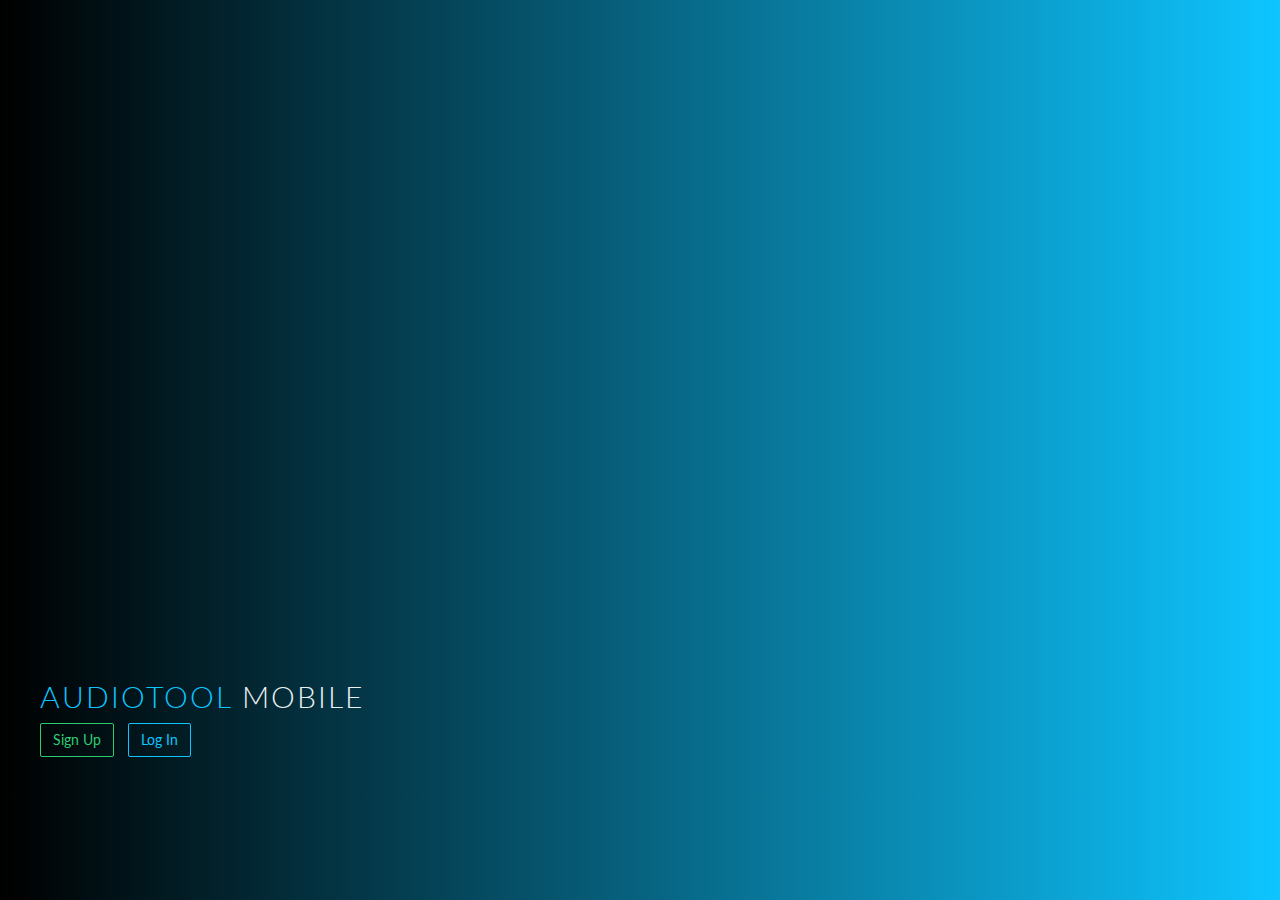
<file: index.html>
<!DOCTYPE html>
<html lang="en">
  <head>
    <meta charset="utf-8">
    <meta http-equiv="X-UA-Compatible" content="IE=edge">
    <meta name="viewport" content="width=device-width, initial-scale=1">
    <title>AT Mobile - Landing</title>

    <!-- Bootstrap -->
    <link href="https://maxcdn.bootstrapcdn.com/font-awesome/4.4.0/css/font-awesome.min.css" rel="stylesheet" integrity="sha256-k2/8zcNbxVIh5mnQ52A0r3a6jAgMGxFJFE2707UxGCk= sha512-ZV9KawG2Legkwp3nAlxLIVFudTauWuBpC10uEafMHYL0Sarrz5A7G79kXh5+5+woxQ5HM559XX2UZjMJ36Wplg==" crossorigin="anonymous">
    <link rel="stylesheet" type="text/css" href="styles/bootstrap.min.css">
    <link href="styles/app.css" rel="stylesheet">
    

    <!-- HTML5 shim and Respond.js for IE8 support of HTML5 elements and media queries -->
    <!-- WARNING: Respond.js doesn't work if you view the page via file:// -->
    <!--[if lt IE 9]>
      <script src="https://oss.maxcdn.com/html5shiv/3.7.2/html5shiv.min.js"></script>
      <script src="https://oss.maxcdn.com/respond/1.4.2/respond.min.js"></script>
    <![endif]-->
  </head>
  <body class="index">

    <div class="row-fluid banner">
      <h2><span class="audiotool">AUDIOTOOL</span> MOBILE</h2>
      <a href="#" class="btn btn-success btn-signup">Sign Up</a>
      <a href="#" class="btn btn-info btn-login" data-toggle="modal" data-target="#myModal">Log In</a>
    </div>

    <!-- Modal -->
    <div class="modal fade" id="myModal" tabindex="-1" role="dialog" aria-labelledby="myModalLabel">
      <div class="modal-dialog" role="document">
        <div class="modal-content">
          <div class="modal-header">
            <button type="button" class="close" data-dismiss="modal" aria-label="Close"><i class="fa fa-close"></i></button>
            <h4 class="modal-title" id="myModalLabel">Log In</h4>
          </div>
          <div class="modal-body">
            <form>
              <div class="form-group">
                <label for="exampleInputEmail1">Username</label>
                <input type="text" class="form-control" id="exampleInputEmail1" placeholder="Username">
              </div>
              <div class="form-group">
                <label for="exampleInputPassword1">Password</label>
                <input type="password" class="form-control" id="exampleInputPassword1" placeholder="Password">
              </div>
              <a href="home.html" class="btn btn-info btn-login btn-modal">Log In</a>
            </form>
          </div>
        </div>
      </div>
    </div>

    <script src="js/jquery-2.1.4.min.js"></script>
    <script src="js/bootstrap.min.js"></script>
  </body>
</html>
</file>
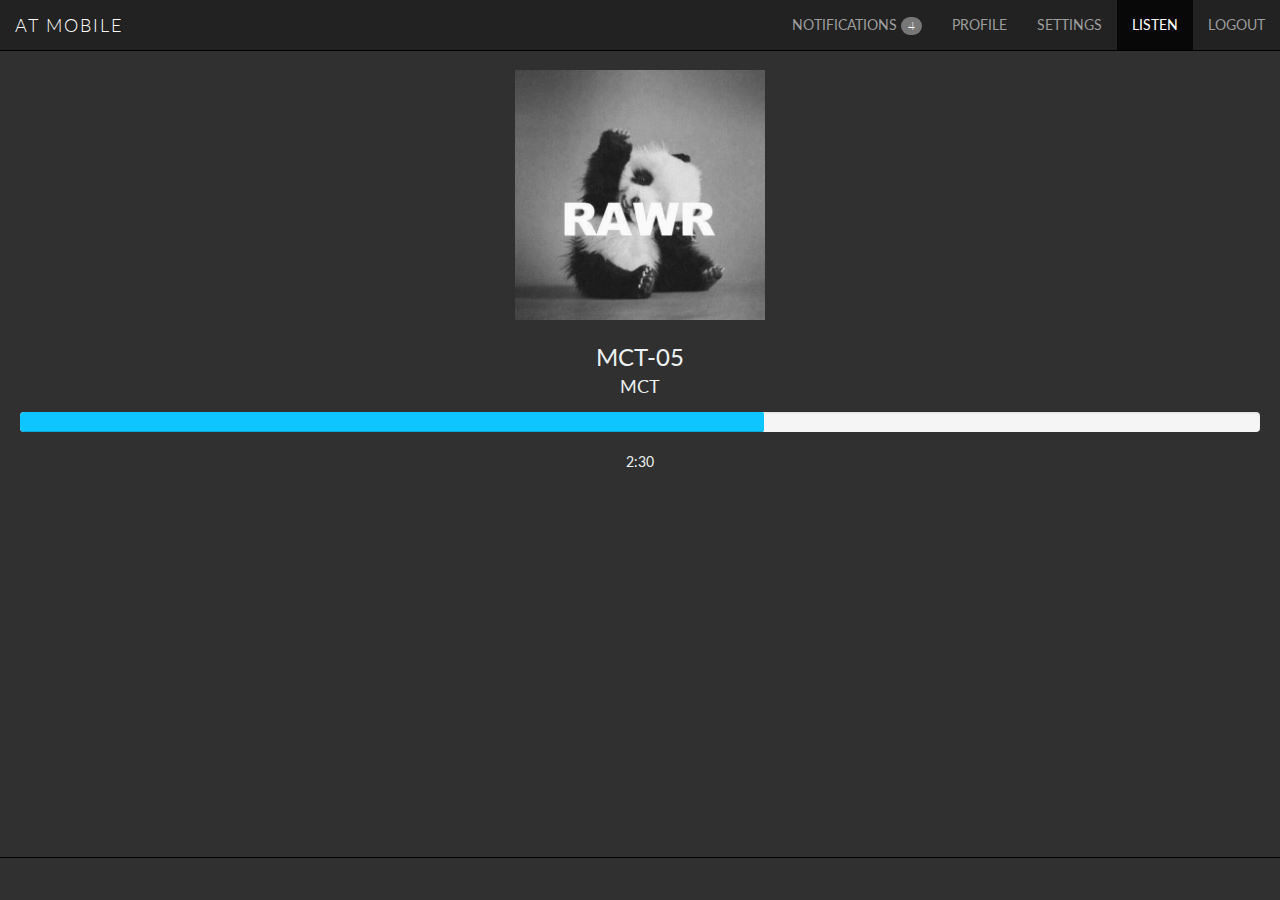
<file: player.html>
<!DOCTYPE html>
<html lang="en">
  <head>
    <meta charset="utf-8">
    <meta http-equiv="X-UA-Compatible" content="IE=edge">
    <meta name="viewport" content="width=device-width, initial-scale=1">
    <title>AT Mobile - Albums</title>

    <!-- Bootstrap -->
    <link href="https://maxcdn.bootstrapcdn.com/font-awesome/4.4.0/css/font-awesome.min.css" rel="stylesheet" integrity="sha256-k2/8zcNbxVIh5mnQ52A0r3a6jAgMGxFJFE2707UxGCk= sha512-ZV9KawG2Legkwp3nAlxLIVFudTauWuBpC10uEafMHYL0Sarrz5A7G79kXh5+5+woxQ5HM559XX2UZjMJ36Wplg==" crossorigin="anonymous">
    <link rel="stylesheet" type="text/css" href="styles/bootstrap.min.css">
    <link href="styles/app.css" rel="stylesheet">
    

    <!-- HTML5 shim and Respond.js for IE8 support of HTML5 elements and media queries -->
    <!-- WARNING: Respond.js doesn't work if you view the page via file:// -->
    <!--[if lt IE 9]>
      <script src="https://oss.maxcdn.com/html5shiv/3.7.2/html5shiv.min.js"></script>
      <script src="https://oss.maxcdn.com/respond/1.4.2/respond.min.js"></script>
    <![endif]-->
  </head>
  <body class="home">

    <nav class="navbar navbar-default navbar-inverse navbar-fixed-top navbar-home">
      <div class="container-fluid">
        <!-- Brand and toggle get grouped for better mobile display -->
        <div class="navbar-header">
          <button type="button" class="navbar-toggle collapsed" data-toggle="collapse" data-target="#bs-example-navbar-collapse-1" aria-expanded="false">
            <span class="sr-only">Toggle navigation</span>
            <i class="fa fa-home "></i>
          </button>
          <a class="navbar-brand" href="home.html">AT MOBILE</a>
        </div>

        <!-- Collect the nav links, forms, and other content for toggling -->
        <div class="collapse navbar-collapse" id="bs-example-navbar-collapse-1">
          <ul class="nav navbar-nav navbar-right">
            <li><a href="#">NOTIFICATIONS<span class="badge">4</span></a></li>
            <li><a href="#">PROFILE</a></li>
            <li><a href="#">SETTINGS</a></li>
            <li class="active"><a href="#">LISTEN</a></li>
            <li><a href="index.html">LOGOUT</a></li>
          </ul>
        </div><!-- /.navbar-collapse -->
      </div><!-- /.container-fluid -->
    </nav>    

    <div class="row-fluid player">
      <div class="album-art">
        <img class="a-art" src="img/avatar.jpg" alt="AT-RADIO">
      </div>
      <div class="album-text">
        <div class="song-name">MCT-05</div>
        <div class="song-artist">MCT</div>
        <div class="song-duration">
          <div class="progress">
            <div class="progress-bar" role="progressbar" aria-valuenow="60" aria-valuemin="0" aria-valuemax="100" style="width: 60%;"></div>
          </div>
          2:30
        </div>
      </div>
      <div class="btn-group btn-group-justified player-controls" role="group">
        <button type="button" class="btn btn-secondary like">
          <i class="fa fa-thumbs-up"></i>
        </button>
        <button type="button" class="btn btn-secondary previous">
          <i class="fa fa-chevron-left"></i>
        </button>
        <button type="button" class="btn btn-secondary play">
          <i class="fa fa-play"></i>
        </button>
        <button type="button" class="btn btn-secondary skip">
          <i class="fa fa-chevron-right"></i>
        </button>
        <button type="button" class="btn btn-secondary plus" data-toggle="modal" data-target="#addToAlbum">
          <i class="fa fa-plus"></i>
        </button>
      </div>
    </div>
    
    <!-- Modal -->
    <div class="modal fade" id="addToAlbum" tabindex="-1" role="dialog" aria-labelledby="addToAlbum">
      <div class="modal-dialog" role="document">
        <div class="modal-content">
          <div class="modal-header">
            <button type="button" class="close" data-dismiss="modal" aria-label="Close"><span aria-hidden="true">&times;</span></button>
            <h4 class="modal-title" id="myModalLabel">Add to Album</h4>
          </div>
          <div class="modal-body">
            <ul class="media-list">
              <li class="media">
                <div class="media-left media-middle">
                  <a href="#">
                    <img class="media-object" src="img/cover.jpg" alt="tmp">
                  </a>
                </div>
                <div class="media-body">
                  12 Tracks - 13 Likes - 1 Comment
                  <button class="btn btn-info">Add to That New New</button>
                </div>
              </li>
              <li class="media">
                <div class="media-left media-middle">
                  <a href="#">
                    <img class="media-object" src="img/cover.jpg" alt="tmp">
                  </a>
                </div>
                <div class="media-body">
                  12 Tracks - 13 Likes - 1 Comment
                  <button class="btn btn-info">Add to That New New</button>
                </div>
              </li>
              <li class="media">
                <div class="media-left media-middle">
                  <a href="#">
                    <img class="media-object" src="img/cover.jpg" alt="tmp">
                  </a>
                </div>
                <div class="media-body">
                  12 Tracks - 13 Likes - 1 Comment
                  <button class="btn btn-info">Add to That New New</button>
                </div>
              </li>
              <li class="media">
                <div class="media-left media-middle">
                  <a href="#">
                    <img class="media-object" src="img/cover.jpg" alt="tmp">
                  </a>
                </div>
                <div class="media-body">
                  12 Tracks - 13 Likes - 1 Comment
                  <button class="btn btn-info">Add to That New New</button>
                </div>
              </li>
            </ul>
            
          </div>
          <div class="modal-footer">
            <button type="button" class="btn btn-default" data-dismiss="modal">Close</button>
            <button type="button" class="btn btn-primary">Save changes</button>
          </div>
        </div>
      </div>
    </div>

    <script src="js/jquery-2.1.4.min.js"></script>
    <script src="js/bootstrap.min.js"></script>
  </body>
</html>
</file>
<file: styles/app.css>
/* App.less Style Sheets */
/* Less Variables */
/* Main Tags */
@import url(https://fonts.googleapis.com/css?family=Lato:400,300,700|Open+Sans:400,300,700);
body {
  font-family: "Lato", "Helvetica Neue", Helvetica, "Open Sans", Sans;
  font-weight: normal;
}
.index {
  background: -webkit-linear-gradient(90deg, #000000 0%, #0ec5ff 100%);
  /* Chrome 10+, Saf5.1+ */
  background: -moz-linear-gradient(90deg, #000000 0%, #0ec5ff 100%);
  /* FF3.6+ */
  background: -ms-linear-gradient(90deg, #000000 0%, #0ec5ff 100%);
  /* IE10 */
  background: -o-linear-gradient(90deg, #000000 0%, #0ec5ff 100%);
  /* Opera 11.10+ */
  background: linear-gradient(90deg, #000000 0%, #0ec5ff 100%);
  /* W3C */
}
a {
  text-decoration: none;
}
a:hover,
a:active {
  text-decoration: none;
}
.banner {
  width: 100%;
  margin-top: 50%;
  padding: 40px;
  height: auto;
  color: #ecf0f1;
}
.banner h2 {
  margin: 0;
  margin-bottom: 10px;
  font-weight: 300;
  letter-spacing: 2px;
}
.audiotool {
  color: #0ec5ff;
}
.modal-content {
  background-color: #000;
  color: #ecf0f1;
  font-weight: 300;
}
.modal-content input {
  border-radius: 2px;
  background-color: #000;
  color: #ecf0f1;
}
.modal-content label {
  font-weight: 300;
}
.btn {
  margin-right: 10px;
  background: transparent;
  color: #ecf0f1;
  border-radius: 2px;
  -webkit-transition: background 0.25s;
  transition: background 0.25s;
  -webkit-transition: color 0.25s;
  transition: color 0.25s;
}
.btn.btn-login {
  border-color: #0ec5ff;
  color: #0ec5ff;
}
.btn.btn-login:hover,
.btn.btn-login:active {
  background-color: #0ec5ff;
  color: #ecf0f1;
}
.btn.btn-signup {
  border-color: #2ecc71;
  color: #2ecc71;
}
.btn.btn-signup:hover,
.btn.btn-signup:active {
  background-color: #2ecc71;
  color: #ecf0f1;
}
.btn.btn-modal {
  width: 100%;
}
.close {
  color: #ecf0f1;
}
.home {
  background: #303030;
}
.navbar-inverse {
  border-radius: 0px;
  border: none;
  border-bottom: 1px solid #000;
}
.navbar-inverse .navbar-nav li > a {
  -webkit-transition: background 0.25s;
  transition: background 0.25s;
}
.navbar-inverse .navbar-nav li > a:hover,
.navbar-inverse .navbar-nav li > a:active {
  background-color: #0ec5ff;
}
@media (max-width: 600px) {
  .navbar-inverse .navbar-nav .badge {
    float: right;
  }
}
.navbar-inverse .navbar-brand {
  font-weight: 300;
  letter-spacing: 2px;
  color: #ecf0f1;
}
.navbar-inverse .navbar-toggle {
  margin: 0;
  padding: 0px 14px;
  border-radius: 0px;
  font-size: 34px;
  border-color: transparent;
  border-left-color: #ecf0f1;
  -webkit-transition: background 0.25s;
  transition: background 0.25s;
}
.navbar-inverse .navbar-toggle:hover,
.navbar-inverse .navbar-toggle:active {
  background-color: #0ec5ff;
}
.badge {
  margin-left: 4px;
  font-weight: 300;
}
.fa {
  color: white;
}
.welcome {
  margin-top: 50px;
  padding: 20px;
  background-color: #303030;
  color: #ecf0f1;
  border-bottom: 1px solid #000;
}
.welcome h2 {
  font-weight: 300;
  letter-spacing: 2px;
  text-transform: uppercase;
}
.welcome ul {
  padding: 0px;
  list-style-type: none;
}
.welcome ul li {
  padding: 5px 10px;
}
.welcome ul li a {
  color: #0ec5ff;
}
.welcome ul li a:hover,
.welcome ul li a:active {
  text-decoration: none;
}
.welcome ul li .fa {
  margin-right: 8px;
}
.action {
  width: 100%;
  padding: 18px 14px;
  border-bottom: 1px solid #7f8c8d;
  font-size: 16px;
  text-transform: uppercase;
  -webkit-transition: background 0.25s;
  transition: background 0.25s;
  color: #ecf0f1;
  font-weight: 300;
  letter-spacing: 2px;
  text-decoration: none;
}
.action:hover,
.action:active {
  background-color: #0ec5ff;
  text-decoration: none;
}
.action .fa {
  float: right;
  padding-right: 8px;
}
.profile-header {
  background: url("../img/avatar.jpg") no-repeat top center fixed;
  -webkit-background-size: cover;
  -moz-background-size: cover;
  -o-background-size: cover;
  background-size: cover;
  height: 100px;
}
.next-page {
  text-align: center;
  background-color: #000;
  border-bottom: none;
}
.player {
  width: 100%;
  height: 100%;
  margin: 0;
  padding: 0;
  margin-top: 70px;
}
.album-art {
  width: 100%;
  margin: 0 auto;
  text-align: center;
}
.album-art .a-art {
  margin: auto;
  max-width: 250px;
  height: auto;
  text-align: center;
}
.album-text {
  margin: auto;
  padding: 20px;
  text-align: center;
  color: #ecf0f1;
}
.song-name {
  font-size: 24px;
}
.song-artist {
  font-size: 18px;
}
.song-duration {
  margin-top: 12px;
}
.song-duration .progress-bar {
  border-radius: 2px;
  background-color: #0ec5ff;
}
.player-controls {
  position: absolute;
  bottom: 0;
  width: 100%;
  border-top: 1px solid #000;
  margin: 0;
}
.player-controls .btn {
  border-radius: 1px;
  margin: 0;
  width: 20%;
  padding-top: 20px;
  padding-bottom: 20px;
  font-size: 18px;
}
.btn-group .btn + .btn {
  margin-left: 0;
}
.previous,
.play,
.skip {
  background-color: inherit;
  -webkit-transition: background 0.25s;
  transition: background 0.25s;
}
.previous:hover,
.play:hover,
.skip:hover,
.previous:active,
.play:active,
.skip:active {
  background-color: #0ec5ff;
}
.like,
.plus {
  background-color: inherit;
}
.like:hover,
.plus:hover,
.like:active,
.plus:active {
  background-color: #2ecc71;
}
.media-object {
  width: 60px;
  height: 60px;
}
.media-body button {
  margin-top: 8px;
}
</file>
